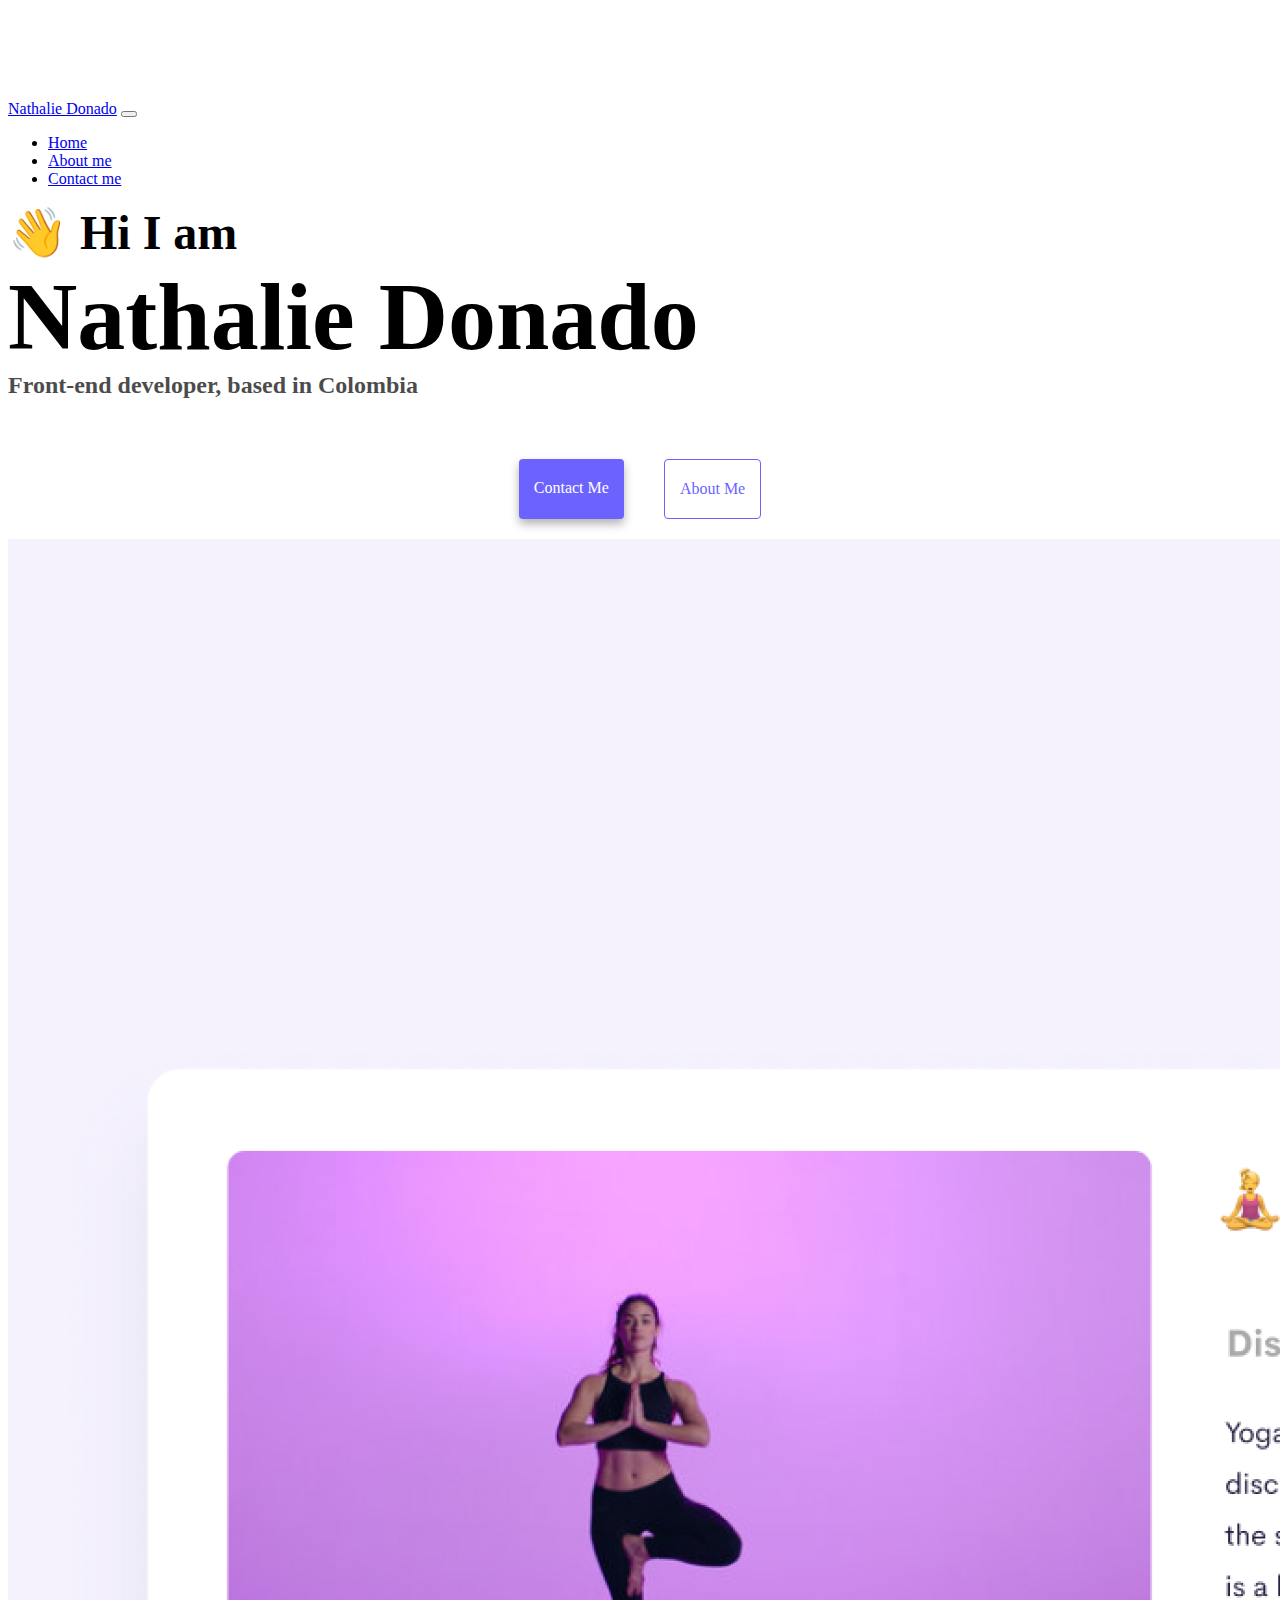
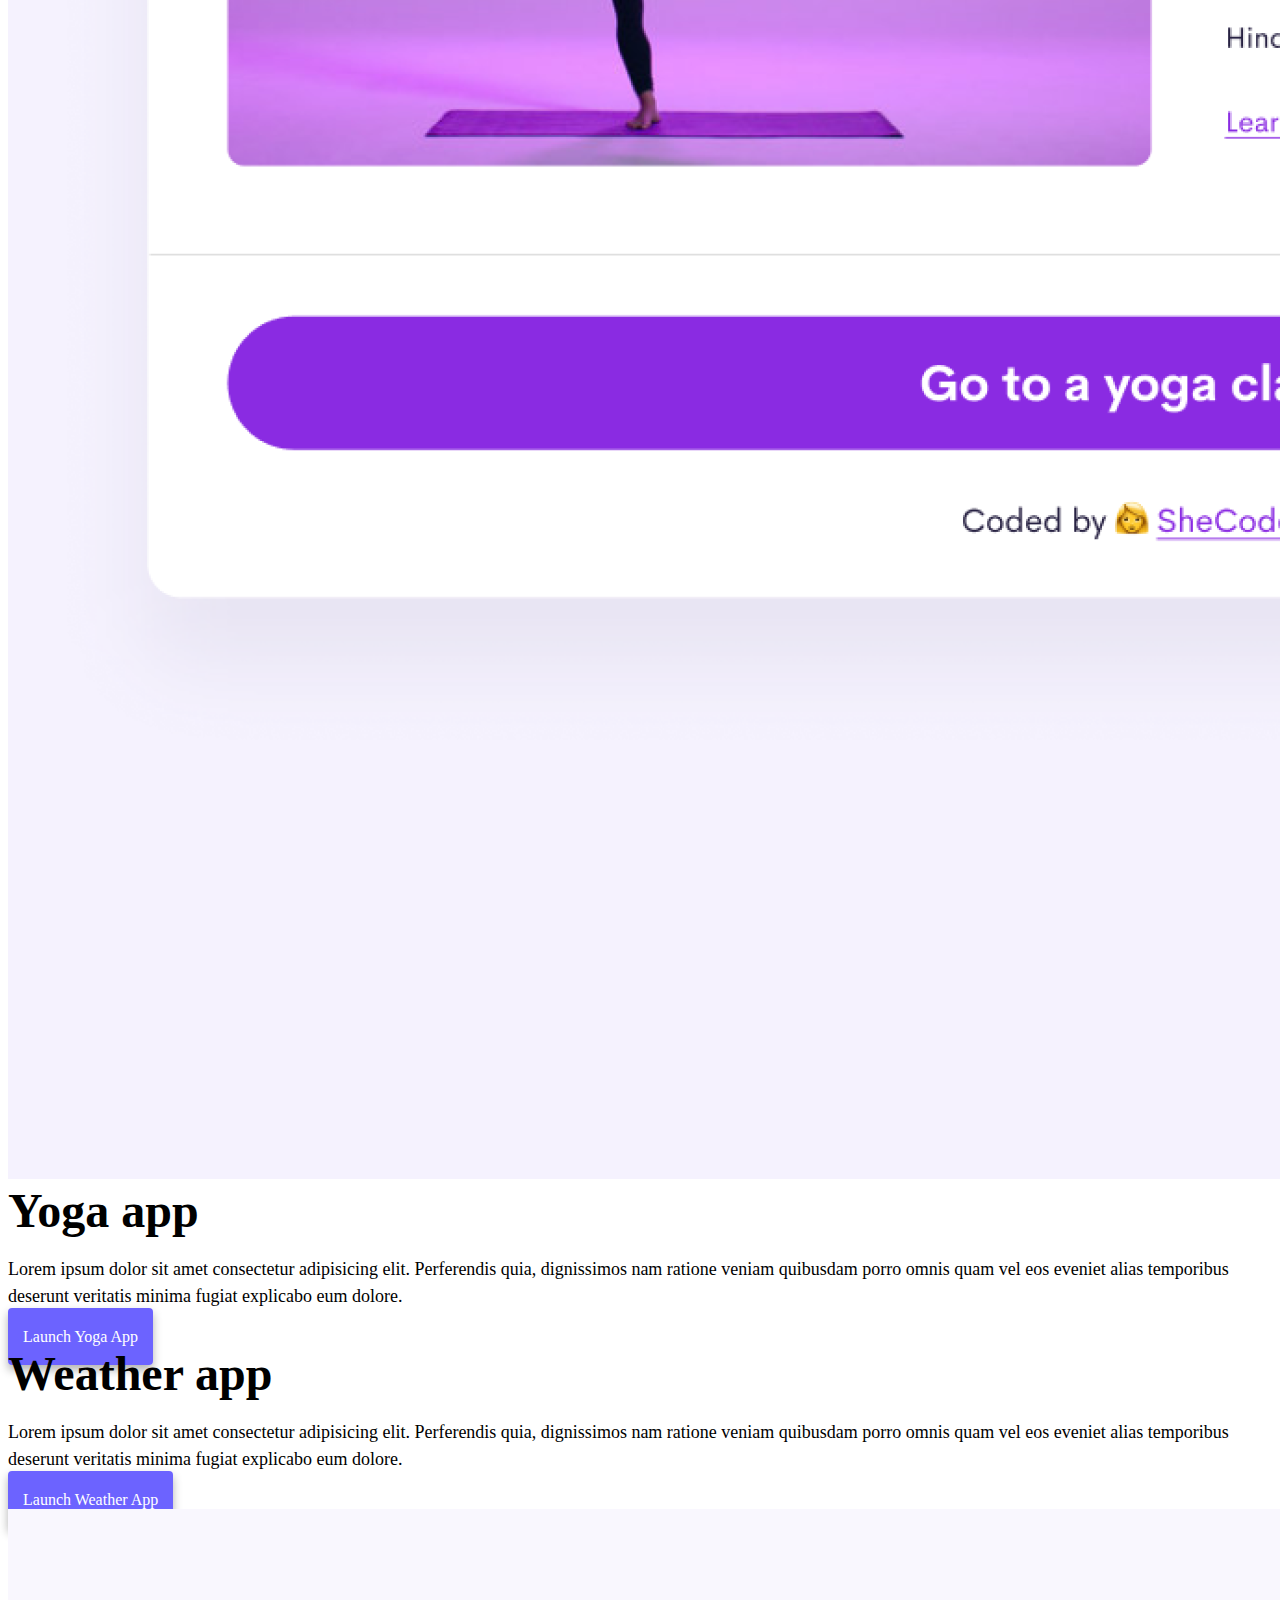
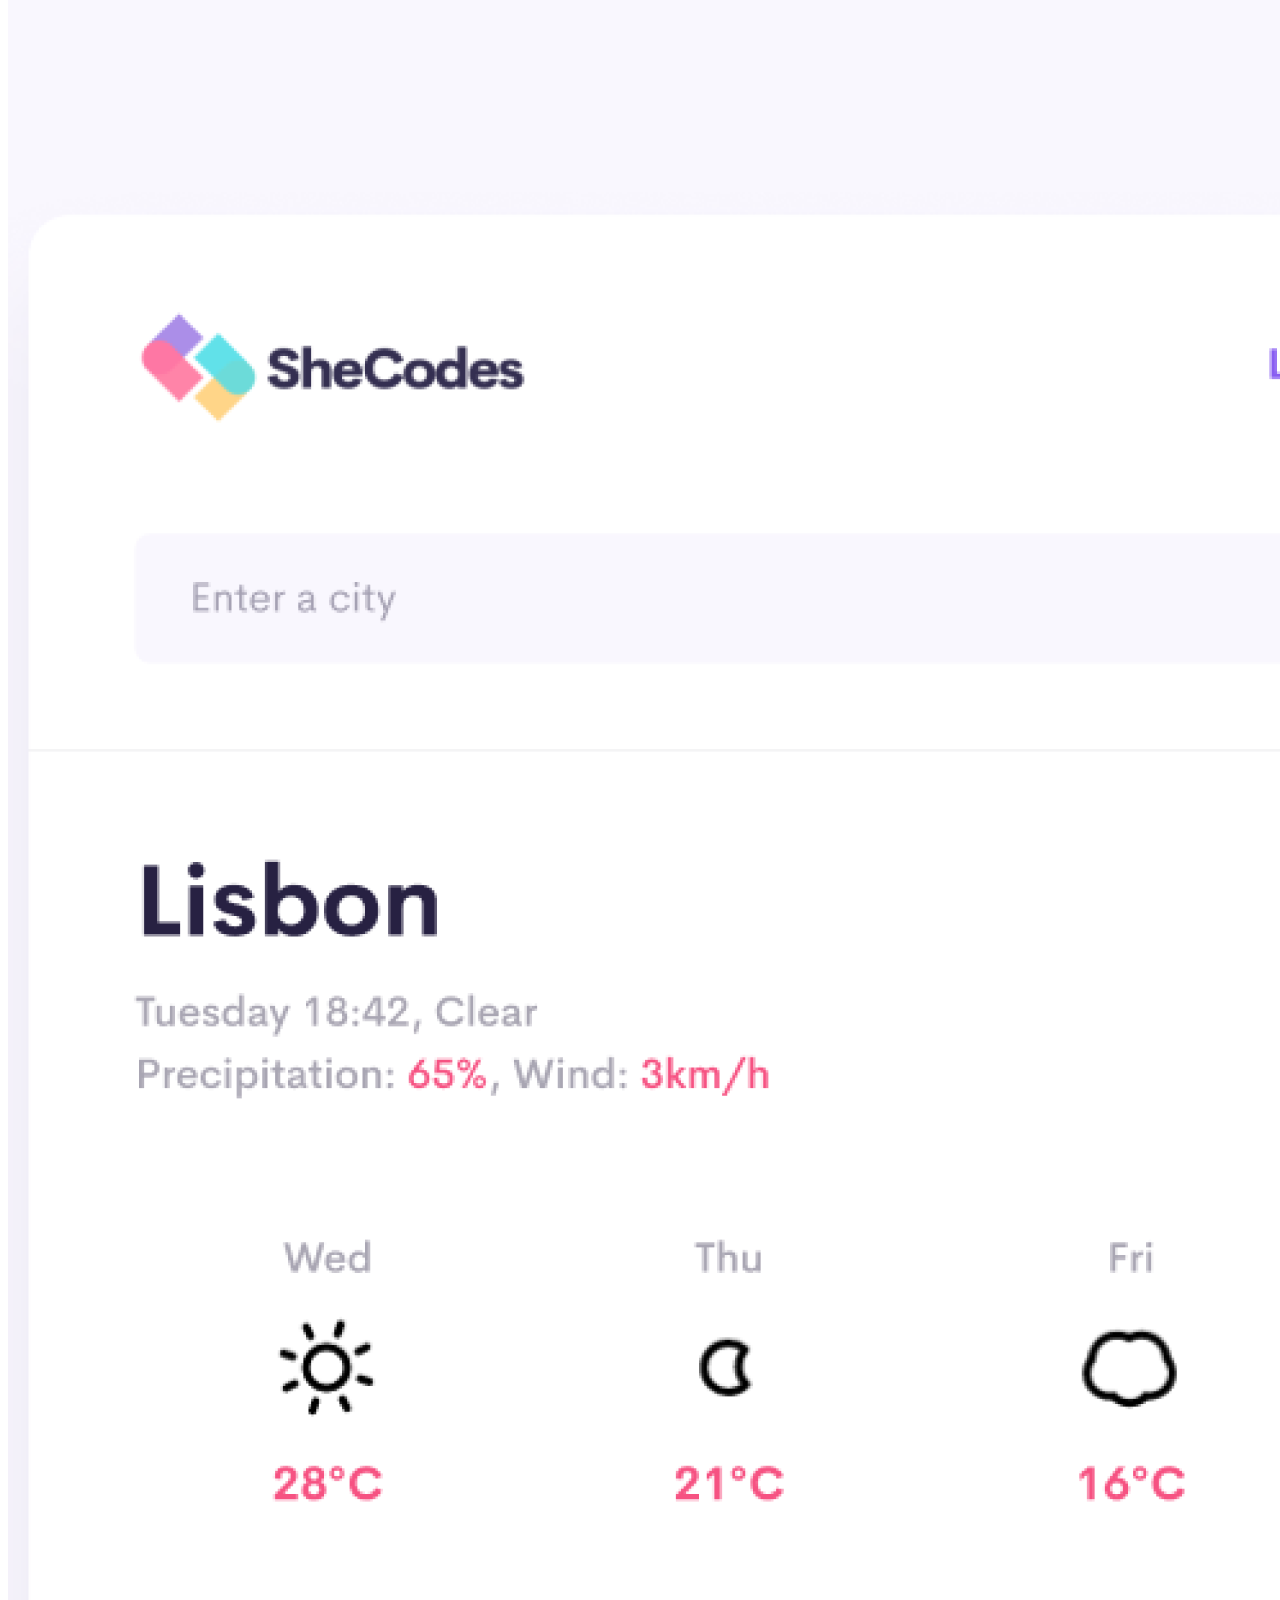
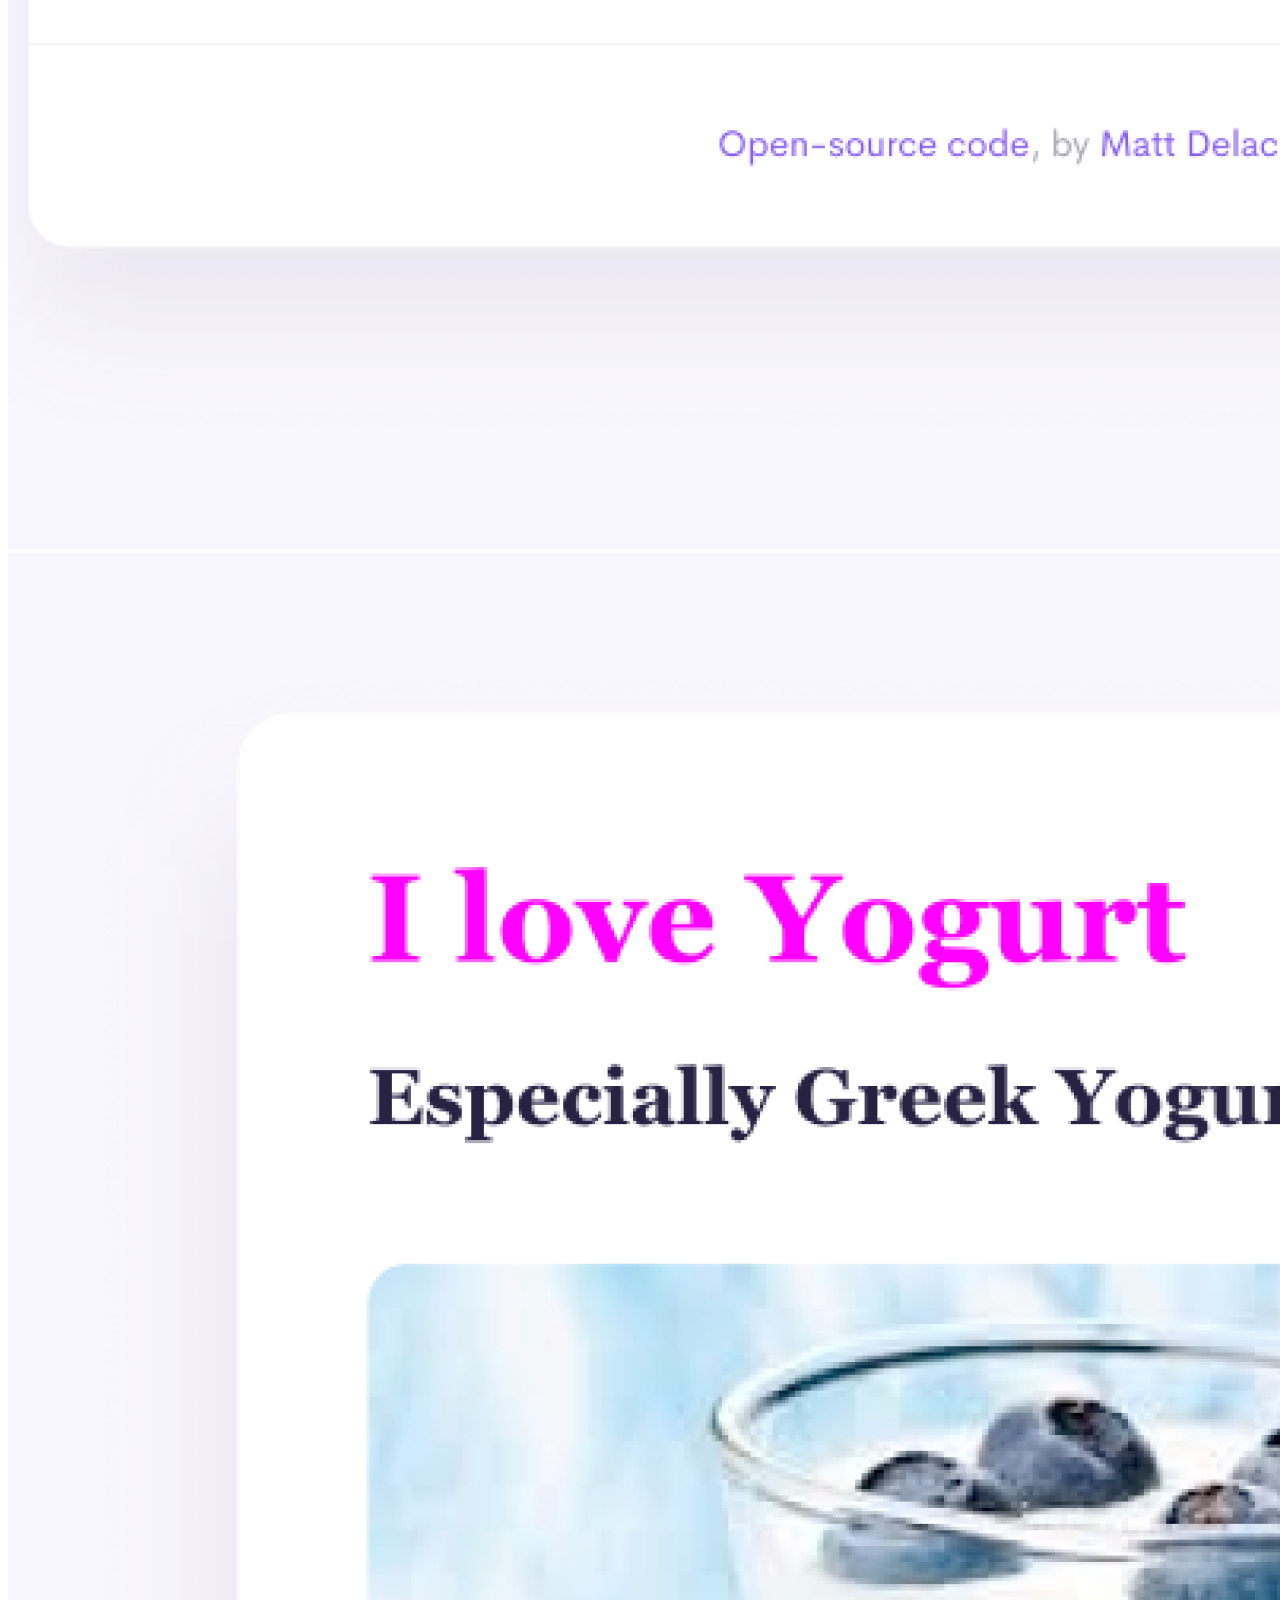
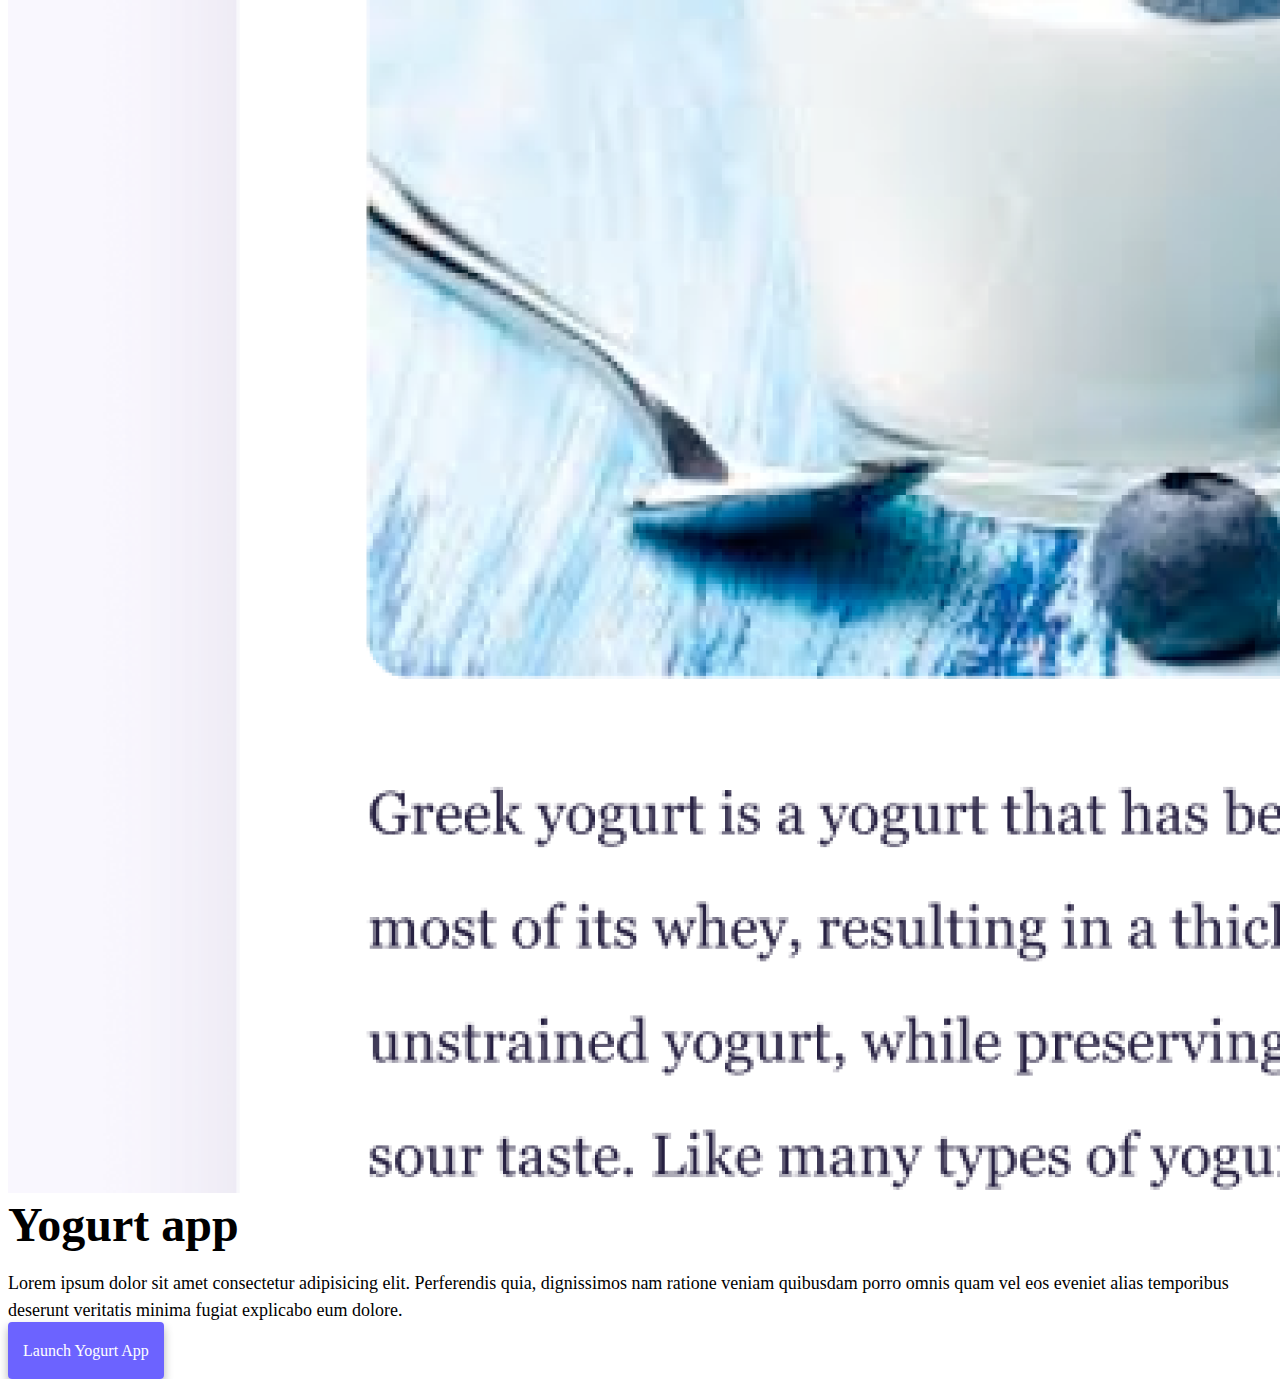
<file: index.html>
<!DOCTYPE html>
<html lang="en">
  <head>
    <meta charset="UTF-8" />
    <meta http-equiv="X-UA-Compatible" content="IE=edge" />
    <meta name="viewport" content="width=device-width, initial-scale=1.0" />
    <title>Front-end Developer - Nathalie Donado</title>
    <link
      href="https://cdn.jsdelivr.net/npm/bootstrap@5.0.0-beta2/dist/css/bootstrap.min.css"
      rel="stylesheet"
      integrity="sha384-BmbxuPwQa2lc/FVzBcNJ7UAyJxM6wuqIj61tLrc4wSX0szH/Ev+nYRRuWlolflfl"
      crossorigin="anonymous"
    />
    <script
      src="https://cdn.jsdelivr.net/npm/bootstrap@5.0.0-beta2/dist/js/bootstrap.bundle.min.js"
      integrity="sha384-b5kHyXgcpbZJO/tY9Ul7kGkf1S0CWuKcCD38l8YkeH8z8QjE0GmW1gYU5S9FOnJ0"
      crossorigin="anonymous"
    ></script>
    <link rel="stylesheet" href="style.css" />
  </head>
  <body>
    <nav class="navbar navbar-expand-lg navbar-light bg-light fixed-top">
      <div class="container">
        <a class="navbar-brand" href="index.html">Nathalie Donado</a>
        <button
          class="navbar-toggler"
          type="button"
          data-bs-toggle="collapse"
          data-bs-target="#navbarNav"
          aria-controls="navbarNav"
          aria-expanded="false"
          aria-label="Toggle navigation"
        >
          <span class="navbar-toggler-icon"></span>
        </button>
        <div class="collapse navbar-collapse" id="navbarNav">
          <ul class="navbar-nav">
            <li class="nav-item">
              <a class="nav-link active" aria-current="page" href="index.html"
                >Home</a
              >
            </li>
            <li class="nav-item">
              <a class="nav-link" href="about.html">About me</a>
            </li>
            <li class="nav-item">
              <a class="nav-link" href="about.html#contact">Contact me</a>
            </li>
          </ul>
        </div>
      </div>
    </nav>
    <h2 class="text-center">👋 Hi I am</h2>
    <h1 class="text-center">Nathalie Donado</h1>
    <h3 class="text-center">Front-end developer, based in Colombia</h3>
    <div class="navigation-links mb-5">
      <a href="about.html#contact" class="primary-link" title="Contact Nathalie">Contact me</a>
      <a href="about.html" class="secondary-link" title="About Nathalie">About me</a>
    </div>
    <div class="container">
      <div class="row">
        <div class="col d-none d-sm-block">
          <img src="images/yoga.png" class="img-fluid rounded" alt="yoga app" id="image"/>
        </div>
        <div class="col">
          <h2 class="mb-3">Yoga app</h2>
          <p class="text-center text-sm-start">
            Lorem ipsum dolor sit amet consectetur adipisicing elit. Perferendis
            quia, dignissimos nam ratione veniam quibusdam porro omnis quam vel
            eos eveniet alias temporibus deserunt veritatis minima fugiat
            explicabo eum dolore.
          </p>
          <div class="mt-5 text-center text-sm-start">
            <a href="#" class="primary-link" title="Launch Yoga App">Launch Yoga App</a>
          </div>
        </div>
      </div>
      <div class="row">
        <div class="col">
          <h2 class="mb-3">Weather app</h2>
          <p class="text-center text-sm-start">
            Lorem ipsum dolor sit amet consectetur adipisicing elit. Perferendis
            quia, dignissimos nam ratione veniam quibusdam porro omnis quam vel
            eos eveniet alias temporibus deserunt veritatis minima fugiat
            explicabo eum dolore.
          </p>
          <div class="mt-5 text-center text-sm-start">
            <a href="#" class="primary-link" title="Launch Weather App">Launch Weather App</a>
          </div>
        </div>
        <div class="col d-none d-sm-block">
          <img src="images/weather.png" class="img-fluid rounded" alt="weather app" />
        </div>
      </div>
      <div class="row">
        <div class="col d-none d-sm-block">
          <img src="images/yogurt.png" class="img-fluid rounded" alt="yogurt app" />
        </div>
        <div class="col">
          <h2 class="mb-3">Yogurt app</h2>
          <p class="text-center text-sm-start">
            Lorem ipsum dolor sit amet consectetur adipisicing elit. Perferendis
            quia, dignissimos nam ratione veniam quibusdam porro omnis quam vel
            eos eveniet alias temporibus deserunt veritatis minima fugiat
            explicabo eum dolore.
          </p>
          <div class="mt-5 text-center text-sm-start">
            <a href="#" class="primary-link" title="Launch Yogurt App">Launch Yogurt App</a>
          </div>
        </div>
      </div>
    </div>
  </body>
</html>
</file>
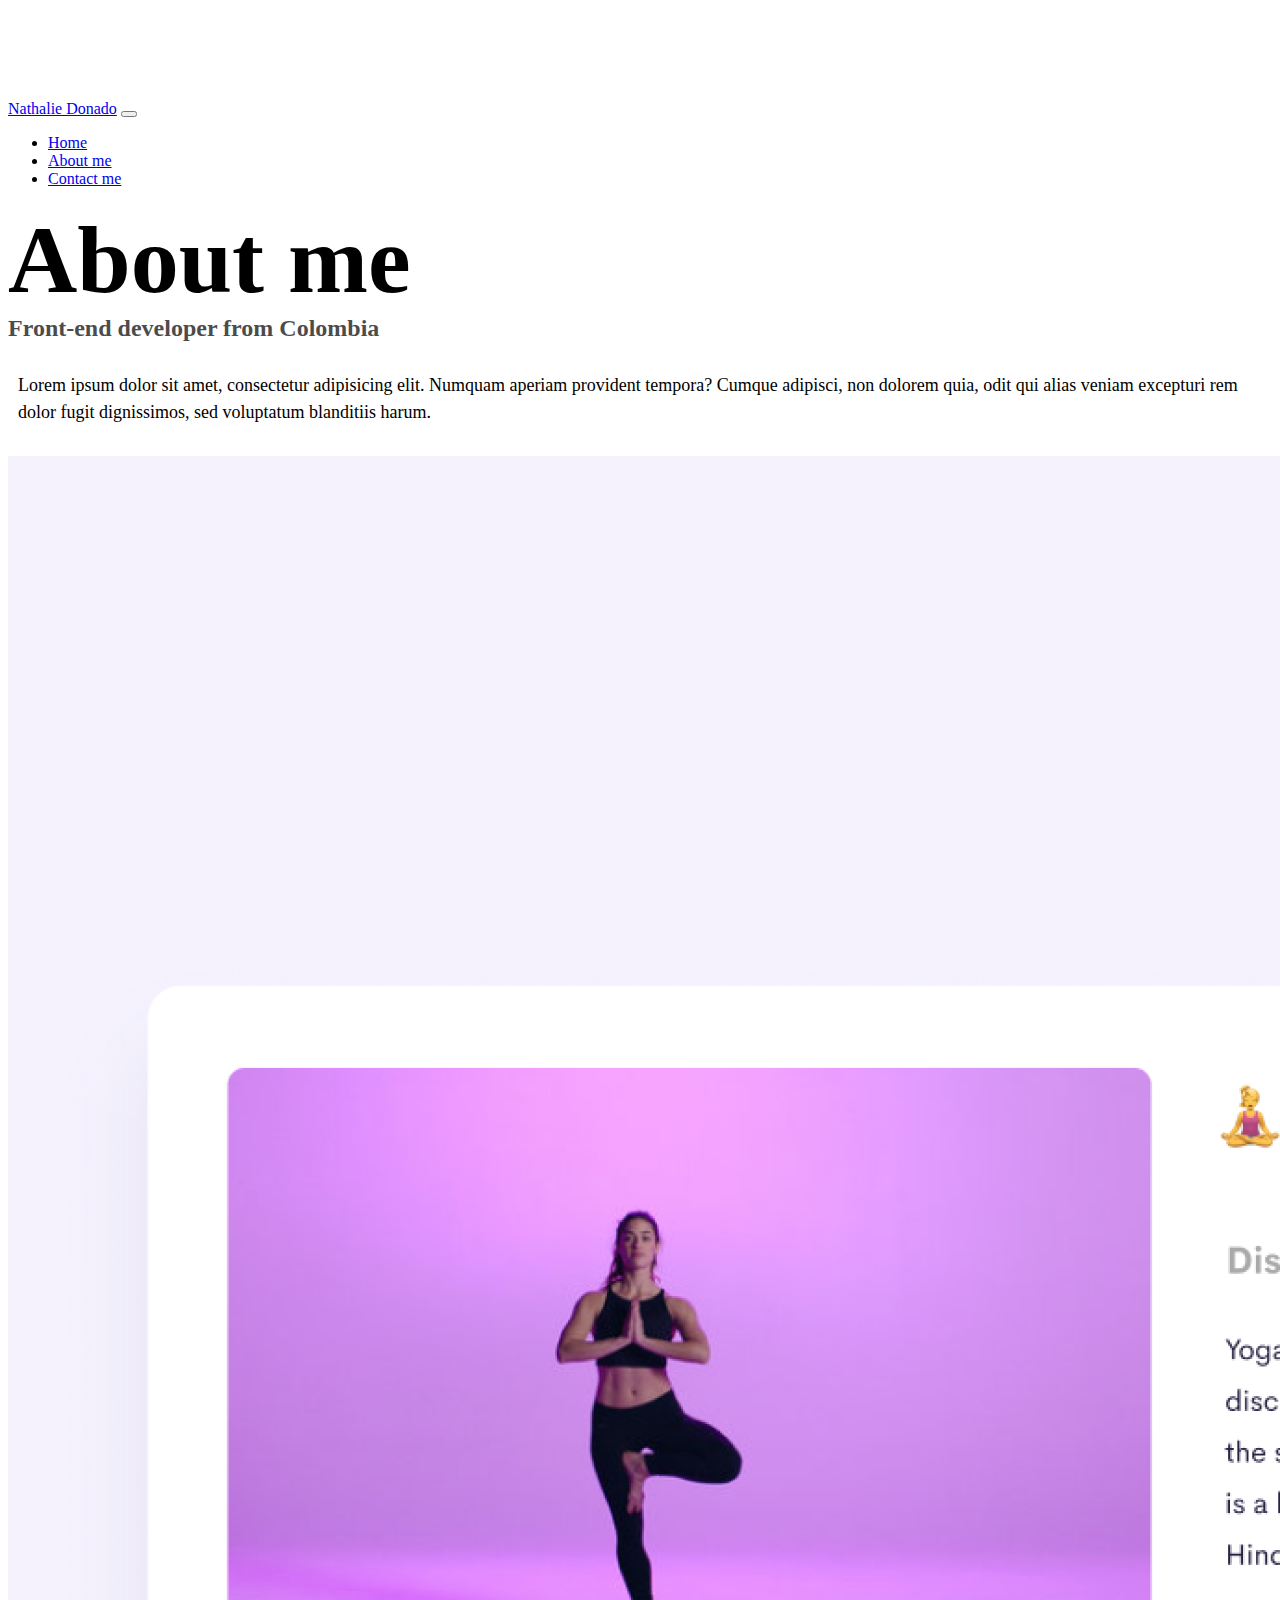
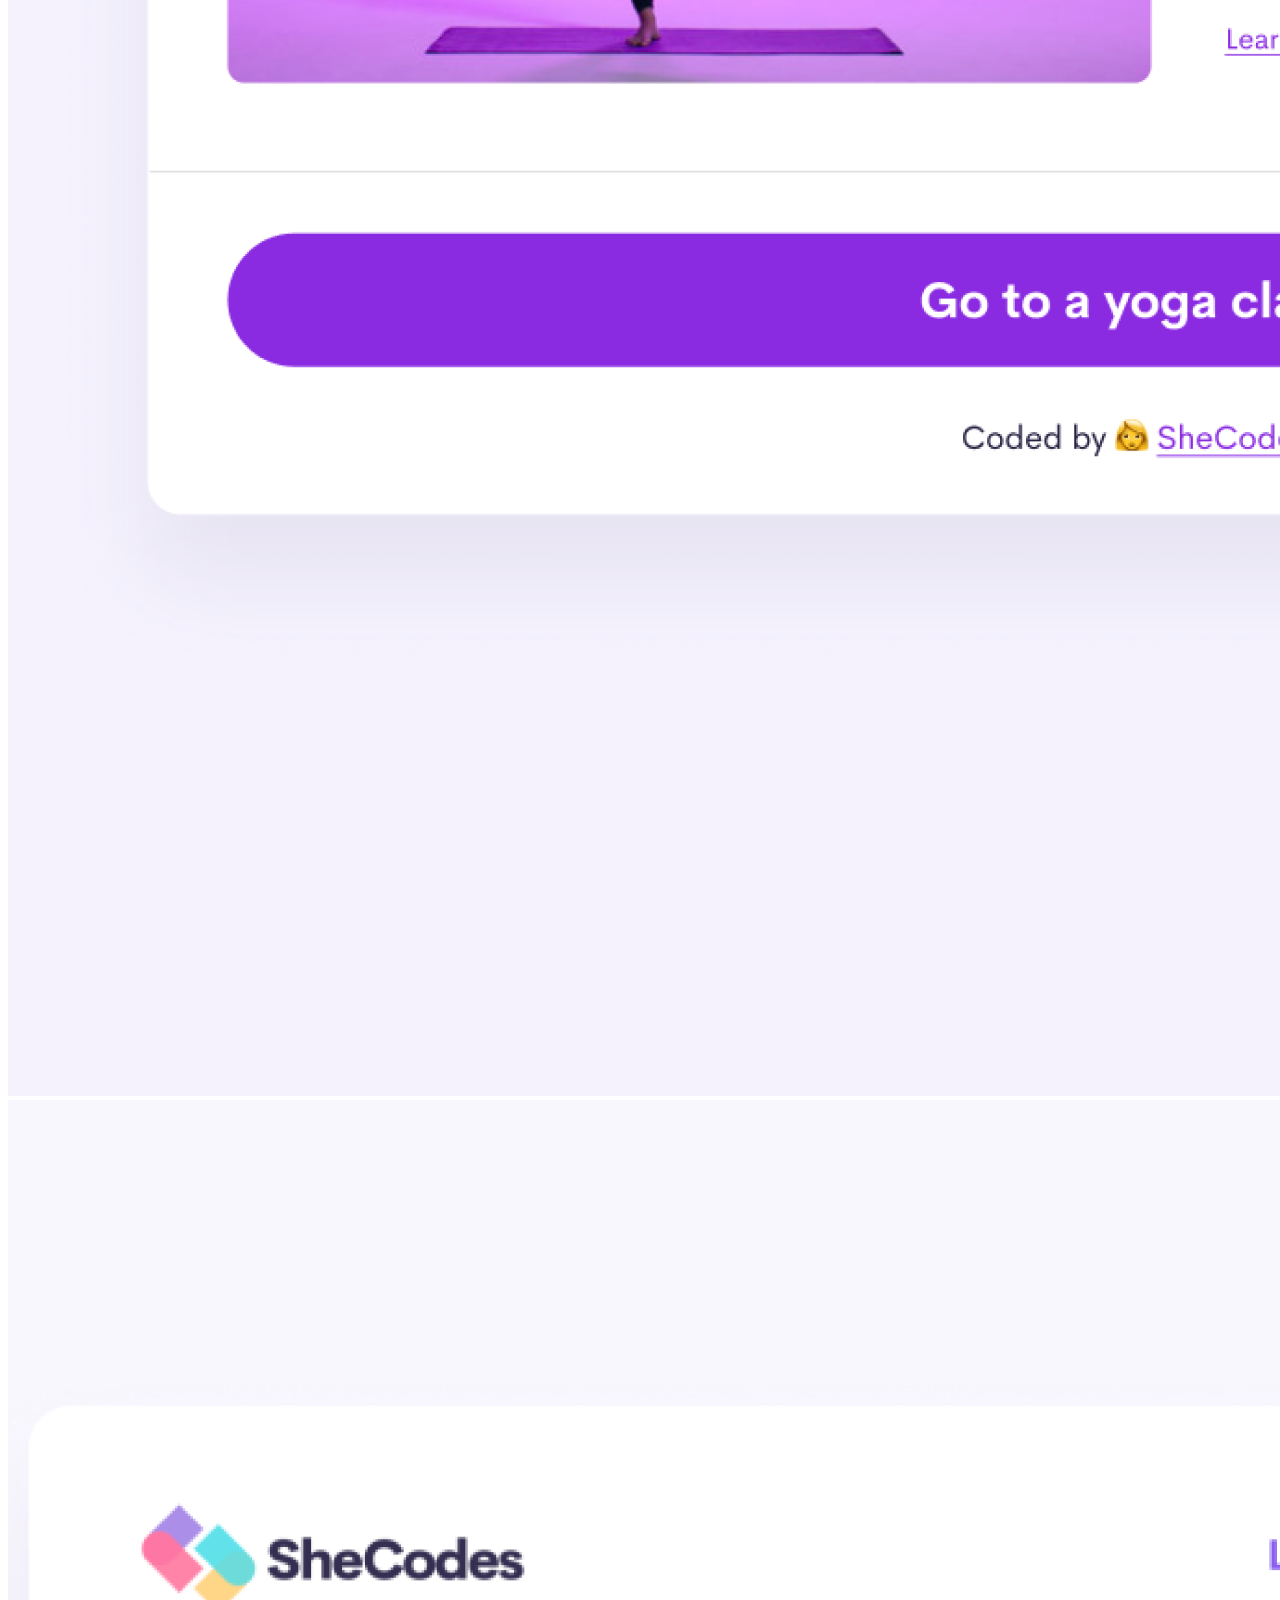
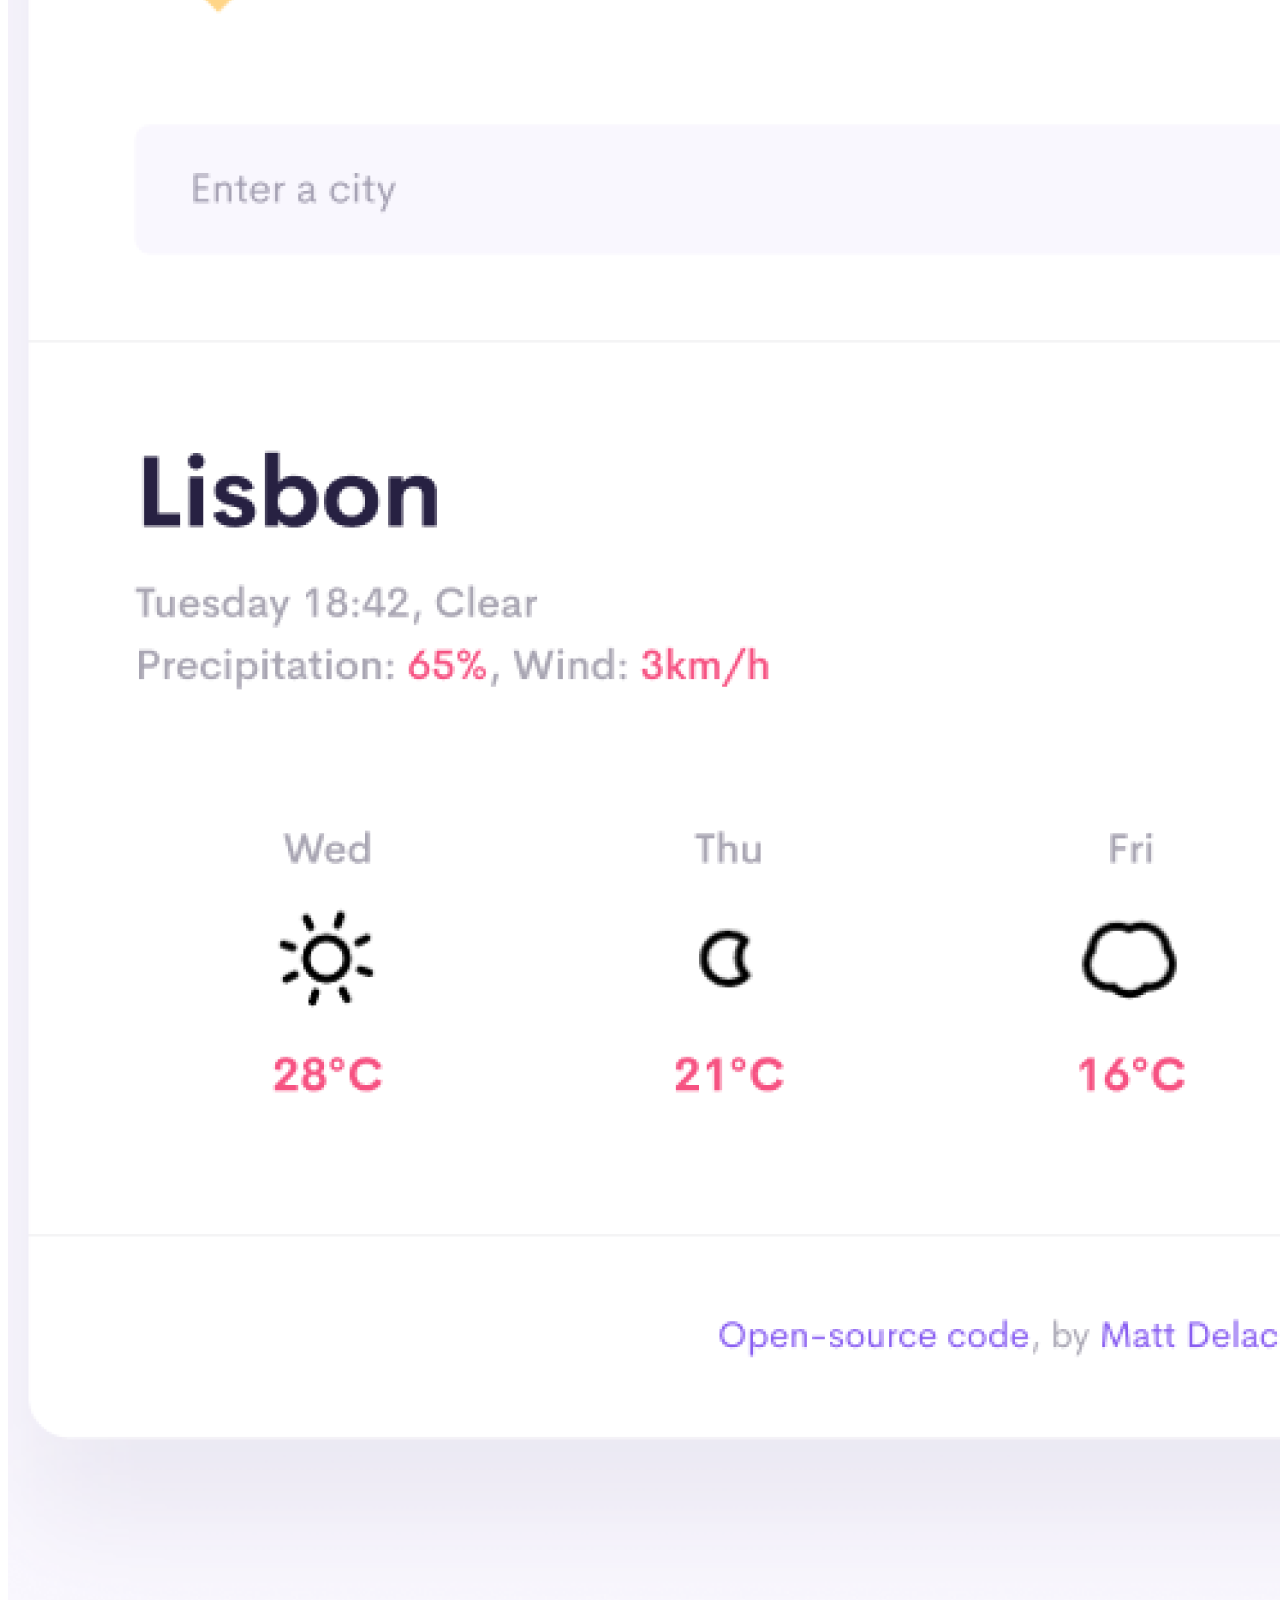
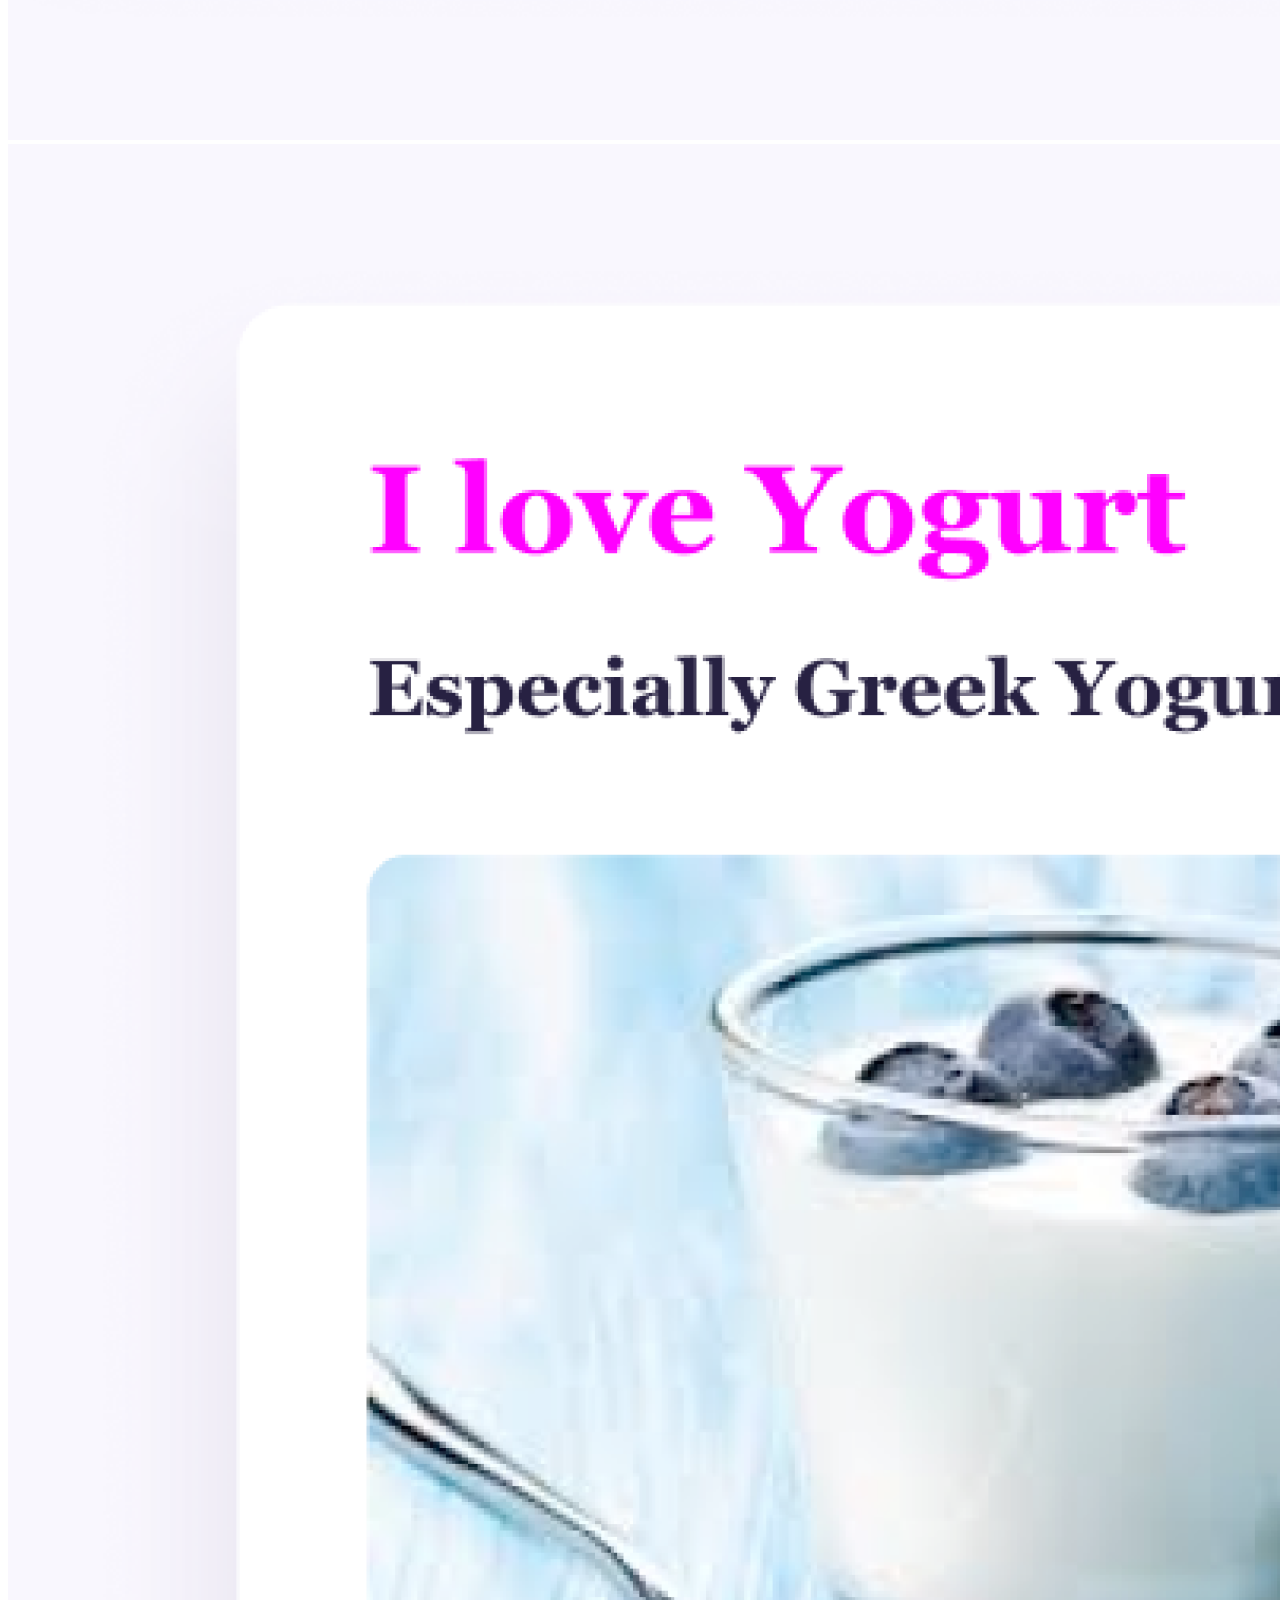
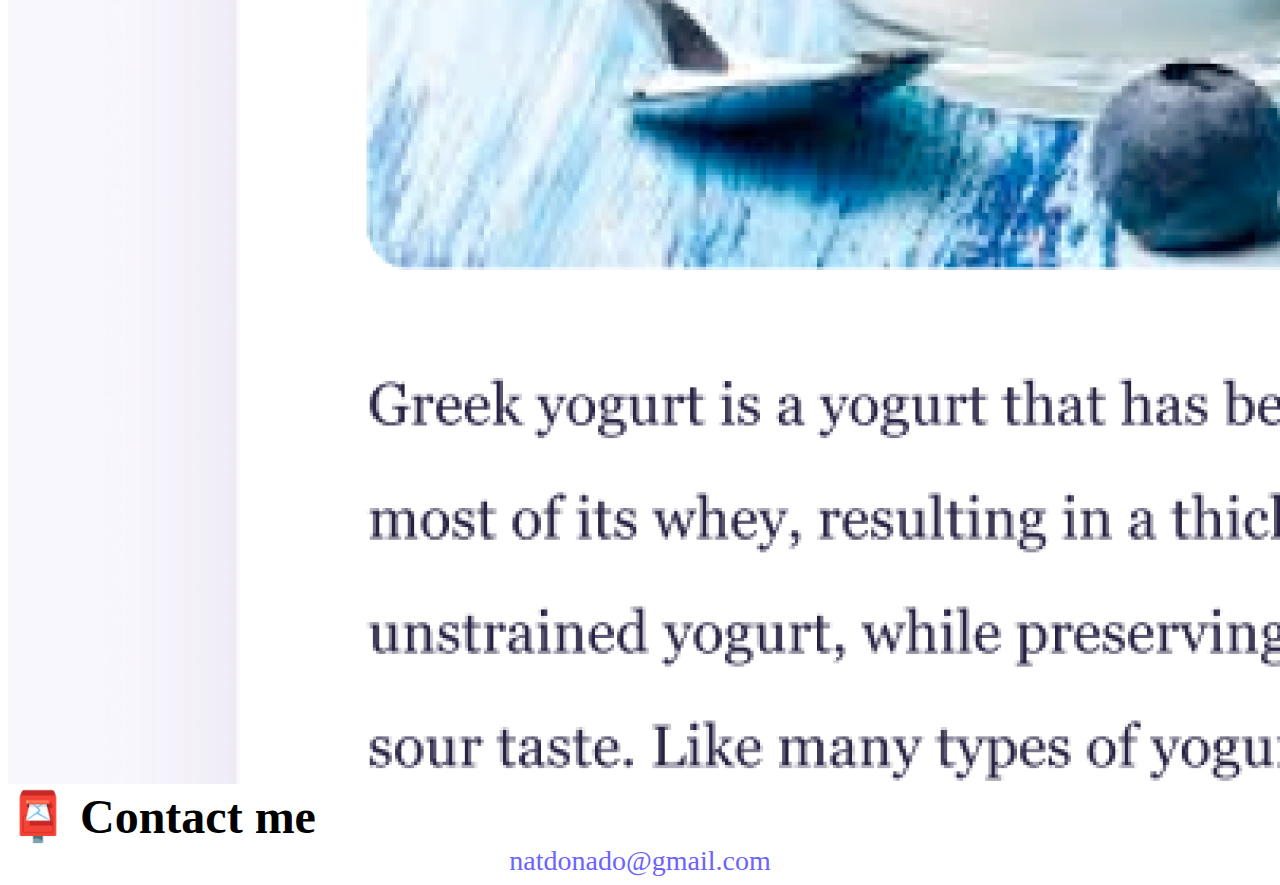
<file: about.html>
<!DOCTYPE html>
<html lang="en">
  <head>
    <meta charset="UTF-8" />
    <meta http-equiv="X-UA-Compatible" content="IE=edge" />
    <meta name="viewport" content="width=device-width, initial-scale=1.0" />
    <link
      href="https://cdn.jsdelivr.net/npm/bootstrap@5.0.0-beta2/dist/css/bootstrap.min.css"
      rel="stylesheet"
      integrity="sha384-BmbxuPwQa2lc/FVzBcNJ7UAyJxM6wuqIj61tLrc4wSX0szH/Ev+nYRRuWlolflfl"
      crossorigin="anonymous"
    />
    <script
      src="https://cdn.jsdelivr.net/npm/bootstrap@5.0.0-beta2/dist/js/bootstrap.bundle.min.js"
      integrity="sha384-b5kHyXgcpbZJO/tY9Ul7kGkf1S0CWuKcCD38l8YkeH8z8QjE0GmW1gYU5S9FOnJ0"
      crossorigin="anonymous"
    ></script>
    <link rel="stylesheet" href="style.css" />
    <title>About Nathalie Donado</title>
  </head>
  <body>
    <nav class="navbar navbar-expand-lg navbar-light bg-light fixed-top">
      <div class="container">
        <a class="navbar-brand" href="index.html">Nathalie Donado</a>
        <button
          class="navbar-toggler"
          type="button"
          data-bs-toggle="collapse"
          data-bs-target="#navbarNav"
          aria-controls="navbarNav"
          aria-expanded="false"
          aria-label="Toggle navigation"
        >
          <span class="navbar-toggler-icon"></span>
        </button>
        <div class="collapse navbar-collapse" id="navbarNav">
          <ul class="navbar-nav">
            <li class="nav-item">
              <a class="nav-link" aria-current="page" href="index.html">Home</a>
            </li>
            <li class="nav-item">
              <a class="nav-link active" href="about.html">About me</a>
            </li>
            <li class="nav-item">
              <a class="nav-link" href="about.html#contact">Contact me</a>
            </li>
          </ul>
        </div>
      </div>
    </nav>
    <h1 class="text-center">About me</h1>
    <h3 class="text-center">Front-end developer from Colombia</h3>
    <div class="about-paragraphs text-center">
      <p>
        Lorem ipsum dolor sit amet, consectetur adipisicing elit. Numquam
        aperiam provident tempora? Cumque adipisci, non dolorem quia, odit qui
        alias veniam excepturi rem dolor fugit dignissimos, sed voluptatum
        blanditiis harum.
      </p>
    </div>
    <div class="container">
      <div class="row">
        <div class="col-sm-4">
          <img src="images/yoga.png" class="img-fluid p-2 shadow rounded" alt="yoga" />
        </div>
        <div class="col-sm-4">
          <img src="images/weather.png" class="img-fluid p-2 shadow rounded" alt="weather" />
        </div>
        <div class="col-sm-4">
          <img src="images/yogurt.png" class="img-fluid p-2 shadow rounded"  alt="yogurt"/>
        </div>
      </div>
    </div>
    <div id="contact" class="mt-5">
      <h2 class="text-center">📮 Contact me</h2>
      <a href="mailto:natdonado@gmail.com" class="email-link"> natdonado@gmail.com </a>
    </div>
  </body>
</html>
</file>
<file: style.css>
:root {
  --primary-color: #6c63ff;
  --secondary-color: #f5f2fe;
  --box-shadow: 0 5px 10px rgba(0, 0, 0, 0.3);
}

body {
  margin-top: 100px;
}

h1,
h2,
h3 {
  margin: 0;
}

h1 {
  font-size: 96px;
}

h2 {
  font-size: 48px;
}

h3 {
  font-size: 24px;
  opacity: 0.7;
}

p {
  font-size: 18px;
  line-height: 1.5;
}

.navigation-links {
  display: flex;
  margin-top: 40px;
  justify-content: center;
}

.navigation-links a {
  margin: 20px;
}

.primary-link {
  border-radius: 4px;
  padding: 20px 15px;
  text-decoration: none;
  text-transform: capitalize;
  background: var(--primary-color);
  box-shadow: var(--box-shadow);
  color: white;
}

.secondary-link {
  border-radius: 4px;
  padding: 20px 15px;
  text-decoration: none;
  text-transform: capitalize;
  color: var(--primary-color);
  border: 1px solid var(--primary-color);
}

.homepage-link {
  color: var(--primary-color);
  text-align: center;
  display: block;
}

.about-paragraphs {
  margin: 30px 0;
}

.about-paragraphs p {
  margin: 10px;
}

.email-link {
  display: flex;
  justify-content: center;
  color: var(--primary-color);
  font-size: 28px;
  text-decoration: none;
}

.email-link:hover {
  text-decoration: underline;
}
@media (max-width: 576px) {
  h1 {
    font-size: 50px;
  }
  h2 {
    text-align: center;
  }
  #image {
    display: none;

  .primary-link {
    padding-bottom: 20px;
  }  
  }

}
</file>
